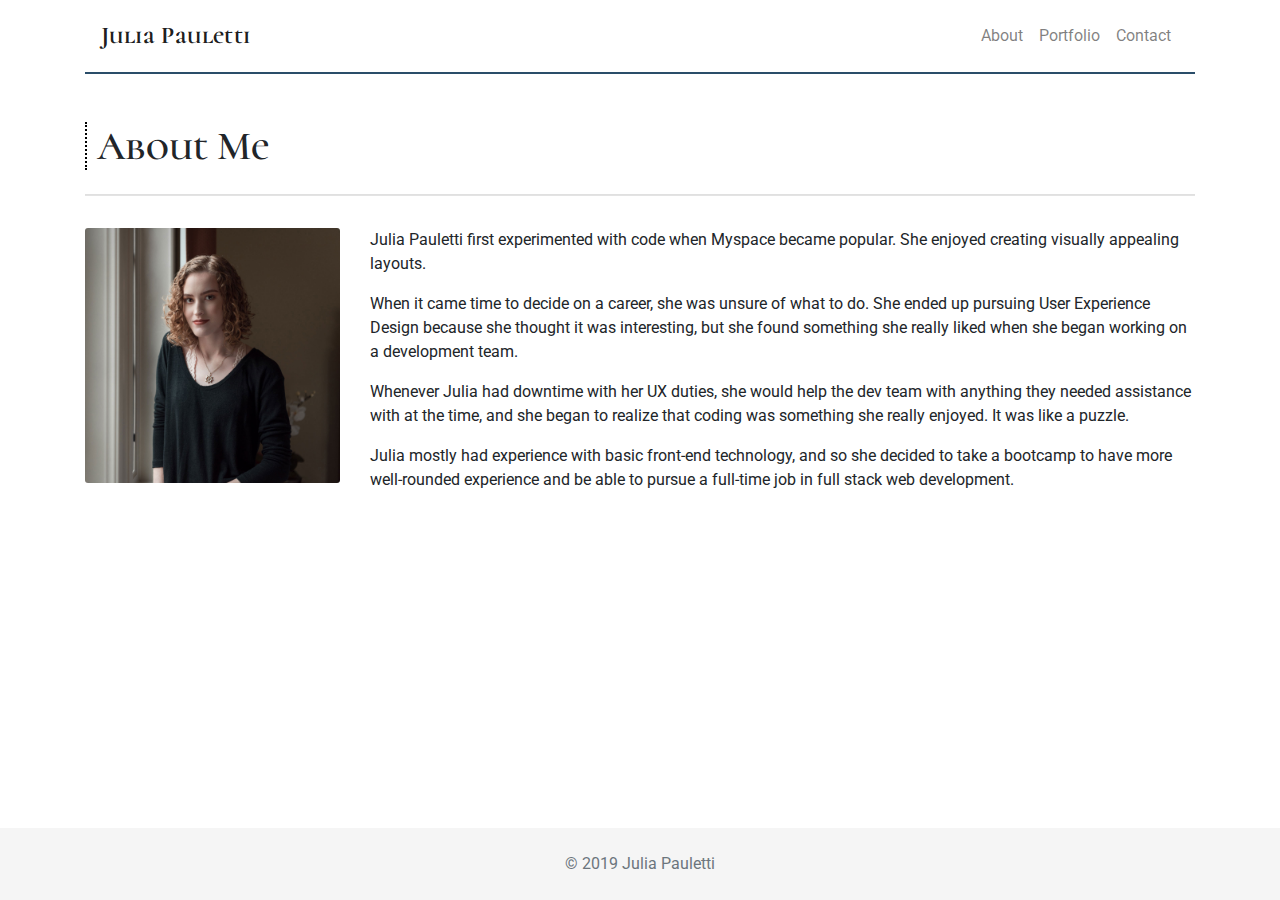
<file: index.html>
<!DOCTYPE html>
<html lang="en" class="h-100">

<head>
    <meta charset="utf-8">
    <meta name="viewport" content="width=device-width, initial-scale=1, shrink-to-fit=no">
    <title>About Me</title>

    <!-- Roboto & Cormorant Unicase Font -->
    <link href="https://fonts.googleapis.com/css?family=Cormorant+Unicase:400,700|Roboto:400,500,700" rel="stylesheet">
    <!-- Bootstrap CSS -->
    <link href="https://stackpath.bootstrapcdn.com/bootstrap/4.3.1/css/bootstrap.min.css" rel="stylesheet"
        integrity="sha384-ggOyR0iXCbMQv3Xipma34MD+dH/1fQ784/j6cY/iJTQUOhcWr7x9JvoRxT2MZw1T" crossorigin="anonymous">
    <!-- Font Awesome -->
    <link rel="stylesheet" href="https://use.fontawesome.com/releases/v5.7.2/css/all.css"
        integrity="sha384-fnmOCqbTlWIlj8LyTjo7mOUStjsKC4pOpQbqyi7RrhN7udi9RwhKkMHpvLbHG9Sr" crossorigin="anonymous">
    <!-- Custom CSS -->
    <link href="assets/css/style.css" rel="stylesheet">
</head>

<body class="d-flex flex-column h-100">
    <!-- Begin page content -->
    <main role="main" class="flex-shrink-0">
        <div class="container">
            <nav class="navbar navbar-expand-lg navbar-light bg-light">
                <a class="navbar-brand" href="#">Julia Pauletti</a>
                <button class="navbar-toggler" type="button" data-toggle="collapse"
                    data-target="#navbarSupportedContent" aria-controls="navbarSupportedContent" aria-expanded="false"
                    aria-label="Toggle navigation">
                    <i class="fas fa-bars"></i>
                </button>

                <div class="collapse navbar-collapse" id="navbarSupportedContent">
                    <ul class="navbar-nav ml-auto">
                        <li class="nav-item">
                            <a class="nav-link" href="index.html">About</a>
                        </li>
                        <li class="nav-item">
                            <a class="nav-link" href="portfolio.html">Portfolio</a>
                        </li>
                        <li class="nav-item">
                            <a class="nav-link" href="contact.html">Contact</a>
                        </li>

                    </ul>
                </div>
            </nav>


            <div class="row">
                <div class="col-xl-12 mt-5">
                    <h1>About Me</h1>
                </div>
            </div>

            <div class="row">
                <div class="col-xl-12 mb-3">
                    <hr>
                </div>
            </div>

            <div class="row">
                <div class="col-xl-3 col-lg-3 col-md-3 col-sm-12 mb-3">
                    <img src="assets/images/profile-picture.jpg" alt="Julia Pauletti"
                        class="img-fluid profile-picture" />
                </div>
                <div class="col-xl-9 col-lg-9 col-md-9 col-sm-12">
                    <p>
                        Julia Pauletti first experimented with code when Myspace became popular.  She enjoyed creating visually appealing layouts.
                    </p>
                    <p>
                        When it came time to decide on a career, she was unsure of what to do.  She ended up pursuing User Experience Design because she thought it was interesting, but she found something she really liked when she began working on a development team.
                    </p>
                    <p>
                        Whenever Julia had downtime with her UX duties, she would help the dev team with anything they needed assistance with at the time, and she began to realize that coding was something she really enjoyed.  It was like a puzzle.
                    </p>
                    <p>
                        Julia mostly had experience with basic front-end technology, and so she decided to take a bootcamp to have more well-rounded experience and be able to pursue a full-time job in full stack web development.
                    </p>
                    
                    </p>

                    <div class="row justify-content-center text-center about-icons mt-5 mb-4">
                        <div class="col-md-1">
                            <a href="https://github.com/jpauletti" target="_blank" class="text-decoration-none about-links"><i class="fab fa-github"></i></a>
                        </div>
                        <div class="col-md-1">
                            <a href="https://www.linkedin.com/in/juliapauletti/" target="_blank"
                                class="text-decoration-none about-links"><i class="fab fa-linkedin-in"></i></a>
                        </div>
                        <div class="col-md-1">
                            <a href="assets/images/resume.pdf" class="text-decoration-none about-links"><i class="fas fa-file"></i></a>
                        </div>
                    </div>
                </div>
            </div>
        </div>
    </main>

    <footer class="footer mt-auto py-4 text-center">
        <div class="container">
            <span class="text-muted">&copy; 2019 Julia Pauletti</span>
        </div>
    </footer>


    <script src="https://code.jquery.com/jquery-3.3.1.slim.min.js"
        integrity="sha384-q8i/X+965DzO0rT7abK41JStQIAqVgRVzpbzo5smXKp4YfRvH+8abtTE1Pi6jizo"
        crossorigin="anonymous"></script>
    <script src="https://cdnjs.cloudflare.com/ajax/libs/popper.js/1.14.7/umd/popper.min.js"
        integrity="sha384-UO2eT0CpHqdSJQ6hJty5KVphtPhzWj9WO1clHTMGa3JDZwrnQq4sF86dIHNDz0W1"
        crossorigin="anonymous"></script>
    <script src="https://stackpath.bootstrapcdn.com/bootstrap/4.3.1/js/bootstrap.min.js"
        integrity="sha384-JjSmVgyd0p3pXB1rRibZUAYoIIy6OrQ6VrjIEaFf/nJGzIxFDsf4x0xIM+B07jRM"
        crossorigin="anonymous"></script>
    <script src="assets/javascript/app.js"></script>
</body>

</html>
</file>
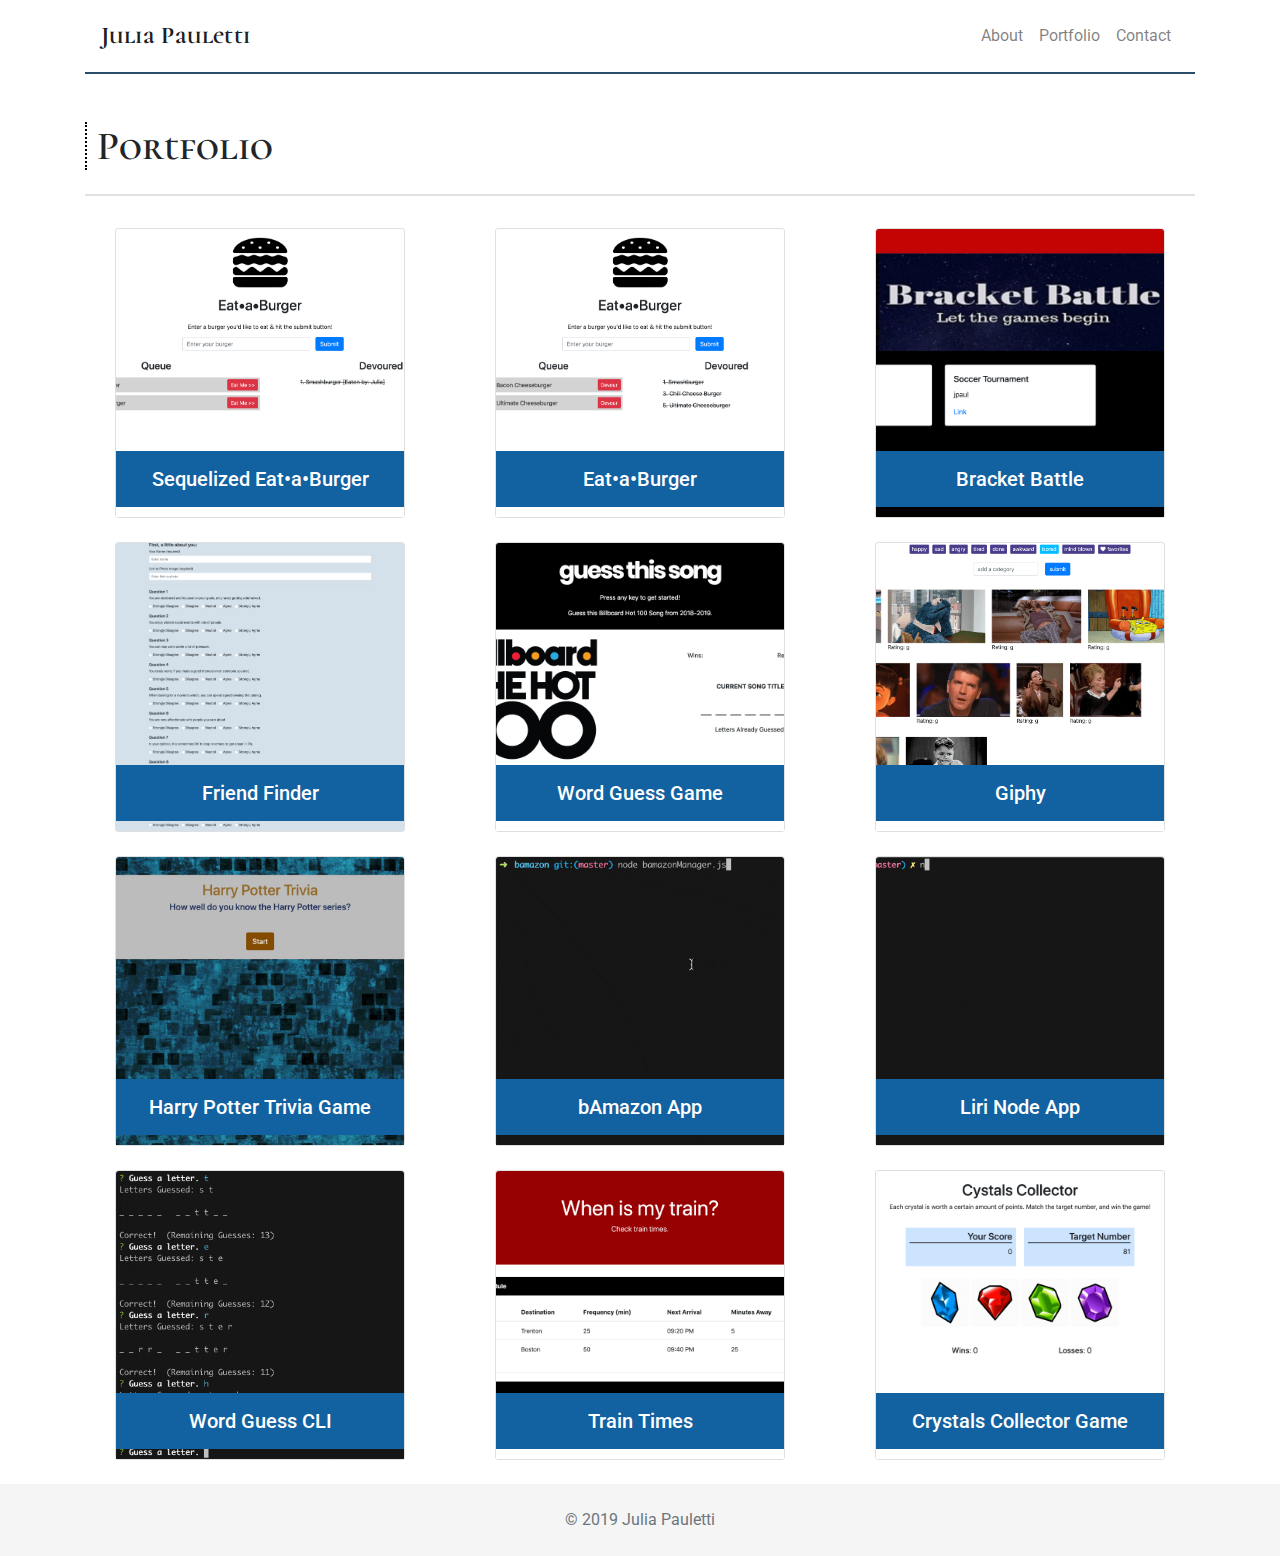
<file: portfolio.html>
<!DOCTYPE html>
<html lang="en" class="h-100">

<head>
    <meta charset="utf-8">
    <meta name="viewport" content="width=device-width, initial-scale=1, shrink-to-fit=no">
    <title>Portfolio</title>

    <!-- Roboto & Cormorant Unicase Font -->
    <link href="https://fonts.googleapis.com/css?family=Cormorant+Unicase:400,700|Roboto:400,500,700" rel="stylesheet">
    <!-- Bootstrap CSS -->
    <link href="https://stackpath.bootstrapcdn.com/bootstrap/4.3.1/css/bootstrap.min.css" rel="stylesheet"
        integrity="sha384-ggOyR0iXCbMQv3Xipma34MD+dH/1fQ784/j6cY/iJTQUOhcWr7x9JvoRxT2MZw1T" crossorigin="anonymous">
    <!-- Font Awesome -->
    <link rel="stylesheet" href="https://use.fontawesome.com/releases/v5.7.2/css/all.css"
        integrity="sha384-fnmOCqbTlWIlj8LyTjo7mOUStjsKC4pOpQbqyi7RrhN7udi9RwhKkMHpvLbHG9Sr" crossorigin="anonymous">
    <!-- Custom CSS -->
    <link href="assets/css/style.css" rel="stylesheet">
</head>

<body class="d-flex flex-column h-100">
    <!-- Begin page content -->
    <main role="main" class="flex-shrink-0">
        <div class="container">
            <nav class="navbar navbar-expand-lg navbar-light bg-light">
                <a class="navbar-brand" href="#">Julia Pauletti</a>
                <button class="navbar-toggler" type="button" data-toggle="collapse"
                    data-target="#navbarSupportedContent" aria-controls="navbarSupportedContent" aria-expanded="false"
                    aria-label="Toggle navigation">
                    <i class="fas fa-bars"></i>
                </button>

                <div class="collapse navbar-collapse" id="navbarSupportedContent">
                    <ul class="navbar-nav ml-auto">
                        <li class="nav-item">
                            <a class="nav-link" href="index.html">About</a>
                        </li>
                        <li class="nav-item">
                            <a class="nav-link" href="portfolio.html">Portfolio</a>
                        </li>
                        <li class="nav-item">
                            <a class="nav-link" href="contact.html">Contact</a>
                        </li>

                    </ul>
                </div>
            </nav>

            <div class="row">
                <div class="col-xl-12 mt-5">
                    <h1>Portfolio</h1>
                </div>
            </div>

            <div class="row">
                <div class="col-xl-12 mb-3">
                    <hr>
                </div>
            </div>


            <div class="row">

                <div class="col-xl-4 col-lg-4 col-md-6 col-sm-12 d-flex justify-content-center mb-4">
                    <div class="card">
                        <img src="assets/images/eat-a-burger-sqlized.png" class="card-img-top" alt="Sequelized Eat a Burger">
                        <div class="overlay text-left hide">
                            <a href="https://github.com/jpauletti/sequelizedBurger" target="_blank" class="text-decoration-none">
                                <i class="fas fa-code"></i>
                                <span class="port-link">View on GitHub</span>
                            </a>
                            <a href="https://sequelized-burger25.herokuapp.com/" target="_blank" class="text-decoration-none">
                                <i class="fas fa-satellite-dish"></i>
                                <span class="port-link">Deployed Site</span>
                            </a>
                        </div>
                        <div class="card-body text-center">
                            <h5 class="card-title">Sequelized Eat&bull;a&bull;Burger</h5>
                        </div>
                    </div>
                </div>

                <div class="col-xl-4 col-lg-4 col-md-6 col-sm-12 d-flex justify-content-center mb-4">
                    <div class="card">
                        <img src="assets/images/eat-a-burger.png" class="card-img-top" alt="Eat a Burger">
                        <div class="overlay text-left hide">
                            <a href="https://github.com/jpauletti/burger" target="_blank" class="text-decoration-none">
                                <i class="fas fa-code"></i>
                                <span class="port-link">View on GitHub</span>
                            </a>
                            <a href="https://sleepy-temple-70496.herokuapp.com/" target="_blank" class="text-decoration-none">
                                <i class="fas fa-satellite-dish"></i>
                                <span class="port-link">Deployed Site</span>
                            </a>
                        </div>
                        <div class="card-body text-center">
                            <h5 class="card-title">Eat&bull;a&bull;Burger</h5>
                        </div>
                    </div>
                </div>

                <div class="col-xl-4 col-lg-4 col-md-6 col-sm-12 d-flex justify-content-center mb-4">
                    <div class="card">
                        <img src="assets/images/bracket-battle-homepage.png" class="card-img-top" alt="Bracket Battle">
                        <div class="overlay text-left hide">
                            <a href="https://github.com/jpauletti/bracket-battle" target="_blank" class="text-decoration-none">
                                <i class="fas fa-code"></i>
                                <span class="port-link">View on GitHub</span>
                            </a>
                            <a href="https://bracket-battle.herokuapp.com/" target="_blank" class="text-decoration-none">
                                <i class="fas fa-satellite-dish"></i>
                                <span class="port-link">Deployed Site</span>
                            </a>
                        </div>
                        <div class="card-body text-center">
                            <h5 class="card-title">Bracket Battle</h5>
                        </div>
                    </div>
                </div>

                <div class="col-xl-4 col-lg-4 col-md-6 col-sm-12 d-flex justify-content-center mb-4">
                    <div class="card">
                        <img src="assets/images/friend-finder.png" class="card-img-top" alt="Friend Finder">
                        <div class="overlay text-left hide">
                            <a href="https://github.com/jpauletti/FriendFinder" target="_blank" class="text-decoration-none">
                                <i class="fas fa-code"></i>
                                <span class="port-link">View on GitHub</span>
                            </a>
                            <a href="https://limitless-hollows-19427.herokuapp.com/" target="_blank" class="text-decoration-none">
                                <i class="fas fa-satellite-dish"></i>
                                <span class="port-link">Deployed Site</span>
                            </a>
                        </div>
                        <div class="card-body text-center">
                            <h5 class="card-title">Friend Finder</h5>
                        </div>
                    </div>
                </div>


                <div class="col-xl-4 col-lg-4 col-md-6 col-sm-12 d-flex justify-content-center mb-4">
                    <div class="card">
                        <img src="assets/images/word-guess-game.png" class="card-img-top" alt="Word Guess Game">
                        <div class="overlay text-left hide">
                            <a href="https://github.com/jpauletti/Word-Guess-Game" target="_blank" class="text-decoration-none">
                                <i class="fas fa-code"></i>
                                <span class="port-link">View on GitHub</span>
                            </a>
                            <a href="https://jpauletti.github.io/Word-Guess-Game/" target="_blank" class="text-decoration-none">
                                <i class="fas fa-satellite-dish"></i>
                                <span class="port-link">Deployed Site</span>
                            </a>
                        </div>
                        <div class="card-body text-center">
                            <h5 class="card-title">Word Guess Game</h5>
                        </div>
                    </div>
                </div>


                <div class="col-xl-4 col-lg-4 col-md-6 col-sm-12 d-flex justify-content-center mb-4">
                    <div class="card">
                        <img src="assets/images/giphy-screenshot.png" class="card-img-top" alt="Giphy">
                        <div class="overlay text-left hide">
                            <a href="https://github.com/jpauletti/Giphy" target="_blank" class="text-decoration-none">
                                <i class="fas fa-code"></i>
                                <span class="port-link">View on GitHub</span>
                            </a>
                            <a href="https://jpauletti.github.io/Giphy/" target="_blank" class="text-decoration-none">
                                <i class="fas fa-satellite-dish"></i>
                                <span class="port-link">Deployed Site</span>
                            </a>
                        </div>
                        <div class="card-body text-center">
                            <h5 class="card-title">Giphy</h5>
                        </div>
                    </div>
                </div>


                <div class="col-xl-4 col-lg-4 col-md-6 col-sm-12 d-flex justify-content-center mb-4">
                    <div class="card">
                        <img src="assets/images/trivia-game-screenshot.jpg" class="card-img-top" alt="Harry Potter Trivia Game">
                        <div class="overlay text-left hide">
                            <a href="https://github.com/jpauletti/TriviaGame" target="_blank" class="text-decoration-none">
                                <i class="fas fa-code"></i>
                                <span class="port-link">View on GitHub</span>
                            </a>
                            <a href="https://jpauletti.github.io/TriviaGame/" target="_blank" class="text-decoration-none">
                                <i class="fas fa-satellite-dish"></i>
                                <span class="port-link">Deployed Site</span>
                            </a>
                        </div>
                        <div class="card-body text-center">
                            <h5 class="card-title">Harry Potter Trivia Game</h5>
                        </div>
                    </div>
                </div>


                <div class="col-xl-4 col-lg-4 col-md-6 col-sm-12 d-flex justify-content-center mb-4">
                    <div class="card">
                        <img src="assets/images/bamazon-demo.gif" class="card-img-top image-left" alt="bAmazon App">
                        <div class="overlay text-left hide">
                            <a href="https://github.com/jpauletti/bamazon" target="_blank" class="text-decoration-none">
                                <i class="fas fa-code"></i>
                                <span class="port-link">View on GitHub</span>
                            </a>
                            <a href="https://jpauletti.github.io/bamazon/" target="_blank" class="text-decoration-none">
                                <i class="fas fa-satellite-dish"></i>
                                <span class="port-link">Demos</span>
                            </a>
                        </div>
                        <div class="card-body text-center">
                            <h5 class="card-title">bAmazon App</h5>
                        </div>
                    </div>
                </div>


                <div class="col-xl-4 col-lg-4 col-md-6 col-sm-12 d-flex justify-content-center mb-4">
                    <div class="card">
                        <img src="assets/images/liri-node-app-demo.gif" class="card-img-top" alt="Liri Node App">
                        <div class="overlay text-left hide">
                            <a href="https://github.com/jpauletti/liri-node-app" target="_blank" class="text-decoration-none">
                                <i class="fas fa-code"></i>
                                <span class="port-link">View on GitHub</span>
                            </a>
                            <a href="https://jpauletti.github.io/liri-node-app/" target="_blank" class="text-decoration-none">
                                <i class="fas fa-satellite-dish"></i>
                                <span class="port-link">Demos</span>
                            </a>
                        </div>
                        <div class="card-body text-center">
                            <h5 class="card-title">Liri Node App</h5>
                        </div>
                    </div>
                </div>


                <div class="col-xl-4 col-lg-4 col-md-6 col-sm-12 d-flex justify-content-center mb-4">
                    <div class="card">
                        <img src="assets/images/word-guess-cli-demo.gif" class="card-img-top image-left" alt="Word Guess CLI">
                        <div class="overlay text-left hide">
                            <a href="https://github.com/jpauletti/word-guess-cli" target="_blank" class="text-decoration-none">
                                <i class="fas fa-code"></i>
                                <span class="port-link">View on GitHub</span>
                            </a>
                            <a href="https://jpauletti.github.io/word-guess-cli/" target="_blank" class="text-decoration-none">
                                <i class="fas fa-satellite-dish"></i>
                                <span class="port-link">Demos</span>
                            </a>
                        </div>
                        <div class="card-body text-center">
                            <h5 class="card-title">Word Guess CLI</h5>
                        </div>
                    </div>
                </div>


                <div class="col-xl-4 col-lg-4 col-md-6 col-sm-12 d-flex justify-content-center mb-4">
                    <div class="card">
                        <img src="assets/images/train-times-screenshot.png" class="card-img-top" alt="Train Times">
                        <div class="overlay text-left hide">
                            <a href="https://github.com/jpauletti/Train-Times" target="_blank" class="text-decoration-none">
                                <i class="fas fa-code"></i>
                                <span class="port-link">View on GitHub</span>
                            </a>
                            <a href="https://jpauletti.github.io/Train-Times/" target="_blank" class="text-decoration-none">
                                <i class="fas fa-satellite-dish"></i>
                                <span class="port-link">Deployed Site</span>
                            </a>
                        </div>
                        <div class="card-body text-center">
                            <h5 class="card-title">Train Times</h5>
                        </div>
                    </div>
                </div>

                <div class="col-xl-4 col-lg-4 col-md-6 col-sm-12 d-flex justify-content-center mb-4">
                    <div class="card">
                        <img src="assets/images/Crystals-Collector-game.png" class="card-img-top" alt="Crystals Collector Game">
                        <div class="overlay text-left hide">
                            <a href="https://github.com/jpauletti/Crystals-Collector" target="_blank" class="text-decoration-none">
                                <i class="fas fa-code"></i>
                                <span class="port-link">View on GitHub</span>
                            </a>
                            <a href="https://jpauletti.github.io/Crystals-Collector/" target="_blank" class="text-decoration-none">
                                <i class="fas fa-satellite-dish"></i>
                                <span class="port-link">Deployed Site</span>
                            </a>
                        </div>
                        <div class="card-body text-center">
                            <h5 class="card-title">Crystals Collector Game</h5>
                        </div>
                    </div>
                </div>

                            
                
            </div>

        </div>
    </main>

    <footer class="footer mt-auto py-4 text-center">
        <div class="container">
            <span class="text-muted">&copy; 2019 Julia Pauletti</span>
        </div>
    </footer>


    <script src="https://code.jquery.com/jquery-3.3.1.slim.min.js"
        integrity="sha384-q8i/X+965DzO0rT7abK41JStQIAqVgRVzpbzo5smXKp4YfRvH+8abtTE1Pi6jizo"
        crossorigin="anonymous"></script>
    <script src="https://cdnjs.cloudflare.com/ajax/libs/popper.js/1.14.7/umd/popper.min.js"
        integrity="sha384-UO2eT0CpHqdSJQ6hJty5KVphtPhzWj9WO1clHTMGa3JDZwrnQq4sF86dIHNDz0W1"
        crossorigin="anonymous"></script>
    <script src="https://stackpath.bootstrapcdn.com/bootstrap/4.3.1/js/bootstrap.min.js"
        integrity="sha384-JjSmVgyd0p3pXB1rRibZUAYoIIy6OrQ6VrjIEaFf/nJGzIxFDsf4x0xIM+B07jRM"
        crossorigin="anonymous"></script>
    <script src="assets/javascript/app.js"></script>
</body>

</html>
</file>
<file: assets/css/style.css>
h1, h2, h3, h4, .navbar-brand {
    font-family: 'Cormorant Unicase', Georgia, Times, 'Times New Roman', serif;
}
h1 {
    font-weight: 600;
    border-left: 2px dotted #000;
    padding-left: 10px;
}

i {
    color: rgba(0,0,0,0.9);
    font-size: 24px;
}

hr {
    background: #777777;
    opacity: 0.2;
    height: 1px;
}

a {
    color: #1261a0;
}

a:not(.nav-link):hover {
    /* color: ; */
    opacity: 0.7;
}

.hide {
    opacity: 0;
}


/* NAVIGATION */

.navbar {
    border-bottom: 2px solid #2a4d69;
    padding: 1rem 1rem;
}

.bg-light {
    background-color: #fff !important;
}

.navbar-brand {
    padding-top: 0;
    padding-bottom: 0;
    font-weight: bold;
    font-size: 1.5rem;
    letter-spacing: 0.4px;
}

.navbar-toggler {
    border: none !important;
}

.navbar-toggler:focus {
    outline: none;
}

.footer {
    background-color: #f5f5f5 !important;
}




/* PORTFOLIO PAGE / CARDS */
.card-img-top {
    object-fit: cover;
    width: 18rem;
    height: 18rem;
}

.card-body {
    position: absolute;
    bottom: 10px;
    color: white;
    background: #1261a0;
    width: 100%;
    padding: 1rem;
}

.card-body > h5 {
    margin-bottom: 0;
}

.card {
    /* width: 19rem; */
}

.card:hover {
    box-shadow: 3px 2px 7px rgba(0,0,0,0.3);
}

.card:hover > a > img {
    opacity: 0.7;
}

/* when image doesn't work centered, left align it */
.image-left { 
    object-position: 0% 50%;
}


.overlay {
    position: absolute;
    top: 24%;
    text-align: center;
    left: 12%;
    background: darkgray;
    padding: 30px;
    transition: all 0.4s ease;
}

.overlay > a:first-of-type {
    margin-bottom: 20px;
}

.overlay > a {
    display: block;
}

.fa-code {
    margin-right: 10px;
    vertical-align: middle;
    color: #1261a0;
}

.fa-satellite-dish {
    margin-right: 20px;
    vertical-align: middle;
    color: #1261a0;
}

.port-link {
    vertical-align: middle;
}



/* CONTACT PAGE */

.contact-box {
    background: #1261a0;
    padding: 15px 10px;
    width: 200px;
    /* width: 250px; */
    margin: 10px;
}

.contact-box > i, .contact-box > span {
    vertical-align: middle;
    color: white;
    /* color: black; */
}

.contact-box > i {
    margin-right: 10px;
}

.box:hover {
    opacity: 0.8;
}

input::placeholder {
    color: #495057;
    opacity: 0.6 !important;
}

.btn-primary {
    background: #1261a0;
    border-color: #1261a0;
}

.btn-primary:hover {
    background: #3895d3;
    border-color: #3895d3;
}


/* ABOUT PAGE */

.profile-picture {
    border-radius: calc(.25rem - 1px);
}

.about-links {
    letter-spacing: 1px;
    font-weight: bold;
}

.about-icons i {
    font-size: 35px;
}

.col-md-1 {
    width: auto;
}
</file>
